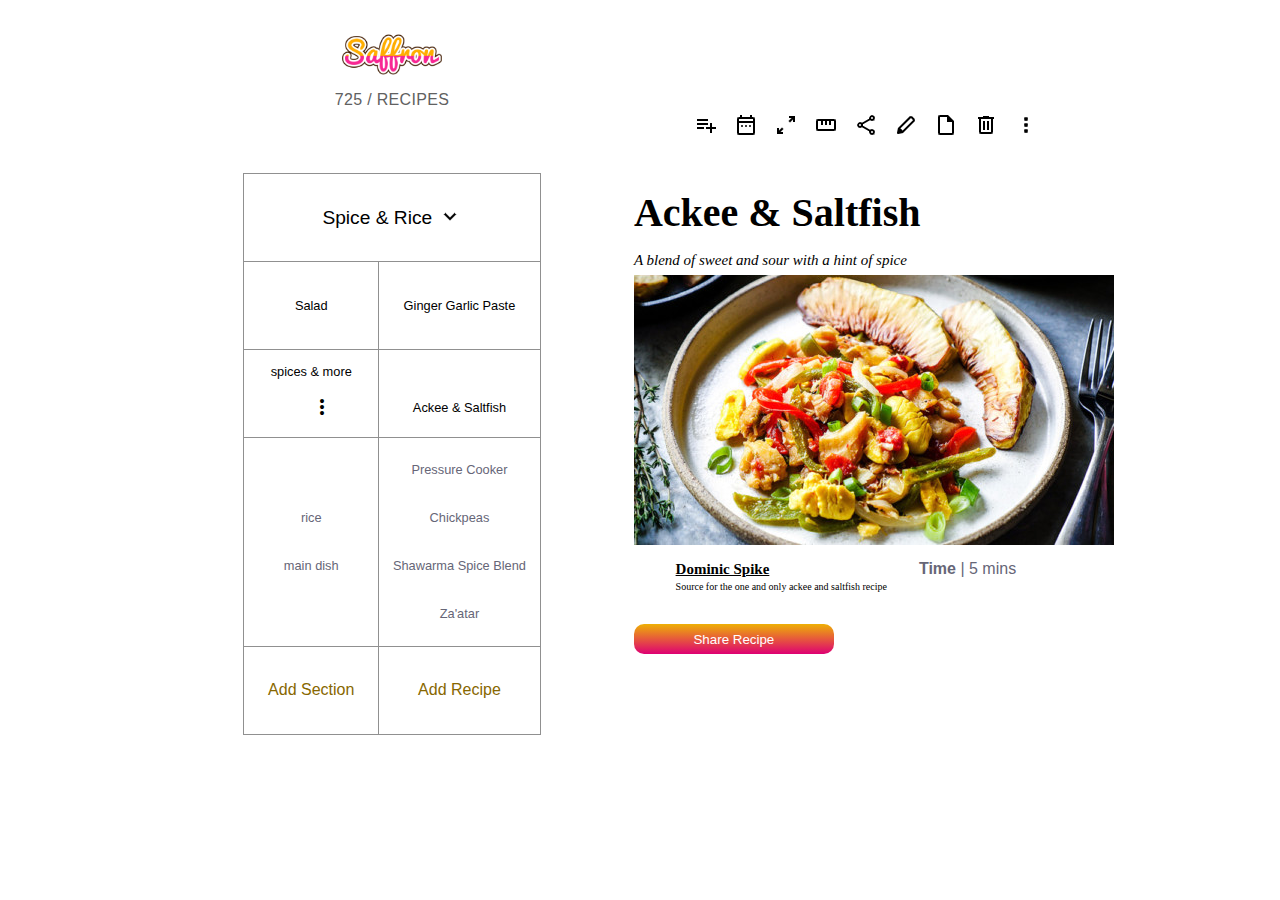
<file: index.html>
<!DOCTYPE html>
<html lang="en">
  <head>
    <meta charset="UTF-8" />
    <meta name="viewport" content="width=device-width, initial-scale=1.0" />
    <link rel="stylesheet" href="style.css" />
    <link
      rel="stylesheet"
      href="https://fonts.googleapis.com/css2?family=Material+Symbols+Outlined:opsz,wght,FILL,GRAD@24,400,1,0"
    />
    <title>Cookbook</title>
  </head>
  <body>
    <!--Logo and Recipe Count-->
    <section class="global__container">
      <aside class="aside">
        <div class="saffron__logo">
          <a href="#"
            ><img
              src="./styles/images/saffron-logo-cookbook.png"
              alt="logo for cookbook website"
              style="max-width: 100px"
          /></a>
        </div>
        <p class="recipe__count">725 / recipes</p>

        <!--Table-->

        <div class="table__container">
          <table class="aside__table">
            <tr class="row__1">
              <td colspan="2">
                Spice & Rice

                <img
                  class="expand__arrow"
                  src="./icons/expand_more_FILL0_wght400_GRAD0_opsz24.png"
                  alt="expand arrow to open up recipes"
                />
              </td>
            </tr>

            <tr></tr>
            <tr class="row__2">
              <td>Salad</td>
              <td>Ginger Garlic Paste</td>
            </tr>
            <tr class="row__3">
              <td class="row__3-text">
                <p>spices & more</p>
                <span class="material-symbols-outlined"> more_vert </span>
              </td>
              <td><p class="row__3-text-2">Ackee & Saltfish</p></td>
            </tr>
            <tr class="row__4">
              <td>
                <li>rice</li>
                <li>main dish</li>
              </td>
              <td>
                <li>Pressure Cooker Chickpeas</li>
                <li>Shawarma Spice Blend</li>
                <li>Za'atar</li>
              </td>
            </tr>
            <tr class="row__5">
              <td>Add Section</td>
              <td>Add Recipe</td>
            </tr>
          </table>
        </div>
      </aside>

      <main class="right__main">
        <nav class="right__nav">
          <ul class="right__nav-ul">
            <li class="right__nav-ul-li">
              <a href="#">
                <img
                  src="./icons/playlist_add_FILL0_wght400_GRAD0_opsz24.png"
                  alt="pencil icon"
                />
              </a>
            </li>
            <li class="right__nav-ul-li">
              <a href="#">
                <img
                  src="./icons/date_range_FILL0_wght400_GRAD0_opsz24.png"
                  alt="pencil icon"
                />
              </a>
            </li>
            <li class="right__nav-ul-li">
              <a href="#">
                <img
                  src="./icons/pan_zoom_FILL0_wght400_GRAD0_opsz24.png"
                  alt="pencil icon"
                />
              </a>
            </li>
            <li class="right__nav-ul-li">
              <a href="#">
                <img
                  src="./icons/straighten_FILL0_wght400_GRAD0_opsz24.png"
                  alt="pencil icon"
                />
              </a>
            </li>
            <li class="right__nav-ul-li">
              <a href="#">
                <img
                  src="./icons/share_FILL0_wght400_GRAD0_opsz24.png"
                  alt="pencil icon"
                />
              </a>
            </li>
            <li class="right__nav-ul-li">
              <a href="#">
                <img
                  src="./icons/stylus_FILL0_wght400_GRAD0_opsz24.png"
                  alt="pencil icon"
                />
              </a>
            </li>
            <li class="right__nav-ul-li">
              <a href="#">
                <img
                  src="./icons/draft_FILL0_wght400_GRAD0_opsz24.png"
                  alt="pencil icon"
                />
              </a>
            </li>
            <li class="right__nav-ul-li">
              <a href="#">
                <img
                  src="./icons/delete_FILL0_wght400_GRAD0_opsz24.png"
                  alt="pencil icon"
                />
              </a>
            </li>
            <li class="right__nav-ul-li">
              <a href="#">
                <img
                  src="./icons/more_vert_FILL0_wght400_GRAD0_opsz24.png"
                  alt="pencil icon"
                />
              </a>
            </li>
          </ul>
        </nav>
        <section class="gallery__flex">
          <h1 class="right__h1">Ackee & Saltfish</h1>
          <p class="right__p1">
            <em>A blend of sweet and sour with a hint of spice</em>
          </p>
          <div class="gallery__img">
            <img
              src="./styles/images/ackee-and-saltfish-480x270.jpeg"
              alt="tasty dish of ackee and saltfish"
              style="width: 600"
            />
          </div>
        </section>
        <div class="description__container">
          <div class="description__area">
            <h2 class="right__h2">Dominic Spike</h2>
            <p class="right__p2">
              Source for the one and only ackee and saltfish recipe
            </p>
          </div>
          <div class="time__stamp-wrap">
            <p class="time__stamp"><strong>Time</strong> | 5 mins</p>
          </div>
        </div>
        <div class="btn__container">
          <a href="https://annannh01.github.io/wd51-Cookbook/">
            <button class="btn__share">Share Recipe</button>
          </a>
        </div>
      </main>
    </section>
  </body>
</html>
</file>
<file: style.css>
@import url(styles/nav.css);
@import url(styles/main.css);
@import url(styles/aside.css);

* {
  padding: 0;
  margin: 0;
  box-sizing: border-box;
}

.global__container {
  display: flex;
  justify-content: center;
  align-items: center;
  flex-direction: row;
  flex-wrap: wrap;
  margin: auto;
  max-width: 1200px;
}

.aside {
  display: flex;
  flex-direction: column;
  justify-content: center;
  align-items: center;
  /* background-color: yellow; */
  font-family: sans-serif;
}

.table__container {
  display: flex;
  justify-content: center;
  align-items: center;
  /* background-color: blue; */
  padding: 1rem 3rem 1rem 0;
}

.aside__table table,
td {
  border: 1px solid rgb(144, 144, 144);
  height: 5.5rem;
  padding: 0.5rem;
  list-style-type: none;
}

.aside__table {
  margin-left: 3rem;
}

.row__1:hover,
.row__2:hover,
.row__3:hover,
.row__4:hover,
.row__5:hover,
.row__6:hover {
  background-color: #949fa3;
  color: #fff;
}

.row__2,
.row__3,
.row__4 {
  font-size: 0.8rem;
}

.row__1 {
  font-size: 1.2rem;
}

.expand__arrow {
  margin: 0 0 -0.3rem 0;
}

.expand__arrow:hover {
  cursor: pointer;
}

.row__3-text p {
  display: inline;
}

.row__3-text-2 {
  padding-top: 1.8rem;
}

.material-symbols-outlined {
  margin: 1rem 0 0 1.3rem;
}

.material-symbols-outlined:hover {
  cursor: pointer;
}

.row__4 {
  line-height: 3rem;
  color: #667;
}

.row__5 {
  color: rgb(135, 103, 0);
}

.saffron__logo,
.recipe__count {
  text-align: center;
  text-transform: uppercase;
  letter-spacing: 0.02rem;
}

.saffron__logo {
  margin-top: 1rem;
}

.recipe__count {
  margin-bottom: 3rem;
}

.recipe__count {
  color: rgb(97, 97, 97);
}

@media screen and (min-width: 480px) {
}

.right__main {
  display: flex;
  flex-wrap: wrap;
  justify-content: center;
  align-items: center;
  flex-direction: column;
  /* background-color: red; */
}

.right__nav {
  display: flex;
  flex-wrap: wrap;
  /* background-color: red;  */
  margin-top: 1rem;
}

.nav__right ul {
  flex-direction: row;
  height: 20px;
}

.right__nav-ul {
  display: flex;
  /* background-color: blue;  */
  justify-content: space-between;
  gap: 1rem;
}

.right__nav-ul-li {
  list-style-type: none;
}

.right__nav-ul-li:hover {
  filter: invert(1);
  background-color: #304664;
}

/* .gallery__flex {
  display: flex;
  flex-direction: column;
  justify-content: flex-start;
  /* background-color: rgb(0, 255, 4);
  width: 100%;
  margin-left: 3rem;
}
*/
.gallery__img img {
  display: flex;
  justify-content: space-between;
  align-items: center;
  margin: 0 0 0 1rem;
  background-color: rgb(0, 94, 255);
}

.gallery__flex .right__h1 {
  margin: 3rem 0 1rem 1rem;
  font-size: 40px;
}

.gallery__flex .right__p1 {
  margin: 1rem 0 0.4rem 1rem;
  font-size: 15px;
}

.description__container {
  display: flex;
  flex-direction: row;
  flex-wrap: wrap;
  align-items: center;
}

.description__area {
  align-items: center;
  justify-content: flex-start;
  flex-direction: row;
  flex-wrap: wrap;
  margin-top: 1rem;
  /* background-color: red; */
}

.right__h2 {
  font-size: 15px;
  text-decoration-line: underline;
  padding-bottom: 0.2rem;
}

.right__h2,
.right__p2 {
  margin-left: -2.5rem;
}

.right__p2 {
  font-size: 10px;
}

.time__stamp-wrap {
  /* background-color: blue; */
  display: flex;
  justify-content: end;
  color: #667;
  margin-left: 2rem;
  font-family: sans-serif;
}

.btn__container {
  margin: 2rem 0 0 2rem;
  width: 100%;
}

.btn__share {
  height: 30px;
  width: 200px;
  background: linear-gradient(#eeb005, #de0073);
  color: #fff;
  border-radius: 10px;
  border: none;
}

.btn__share:hover {
  filter: invert(1);
  cursor: pointer;
}
</file>
